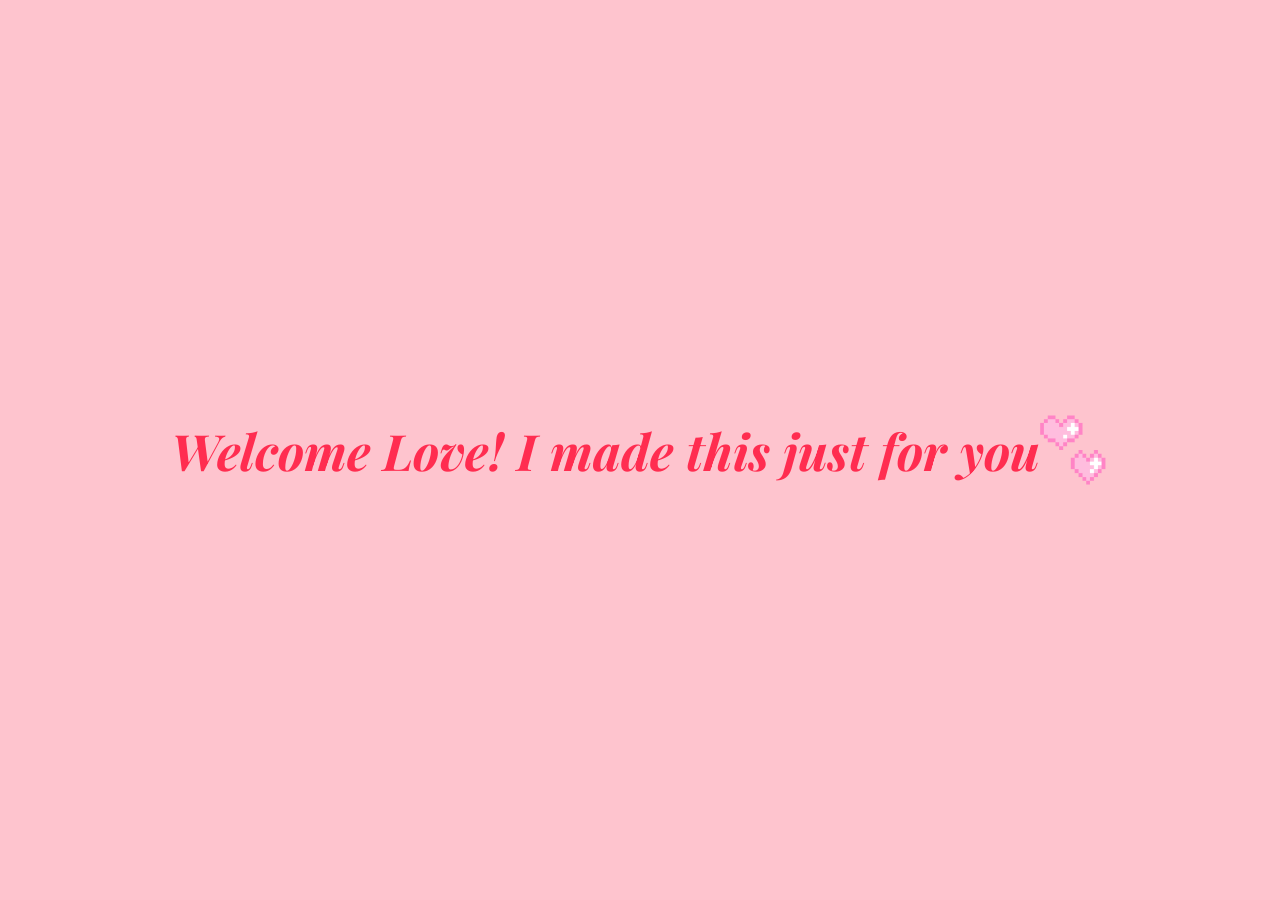
<file: Letter/index.html>
<!DOCTYPE html>
<html lang="en">
<head>
    <meta charset="UTF-8">
    <meta name="viewport" content="width=device-width, initial-scale=1.0">
    <link rel="stylesheet" href="first-page.css">
    <title>Document</title>
</head>
<body>
    <div id="welcomeScreen" class="loader-page">
        <div class="loader-content">
            <h1>Welcome Love! I made this just for you</h1>
            <img src="heart-sticker.gif">
        </div>
    </div>

    <section>
        <div id="mainContent" style="display: none;" class="home-container">
            <div class="home-page">
                <div class="gif">
                    <img src="sticker.gif">
                </div>
                <h1>Hi Lee!<br><span class="highlight">Also known as the person that I admire the most.</span></h1>
                <h2>I have a little surprise for you</h2>
                <div class="button">
                    <a href="content.html">Open Present</a>
                </div>
            </div>
        </div>
    </section>

    <script src="content.js"></script>
</body>
</html>
</file>
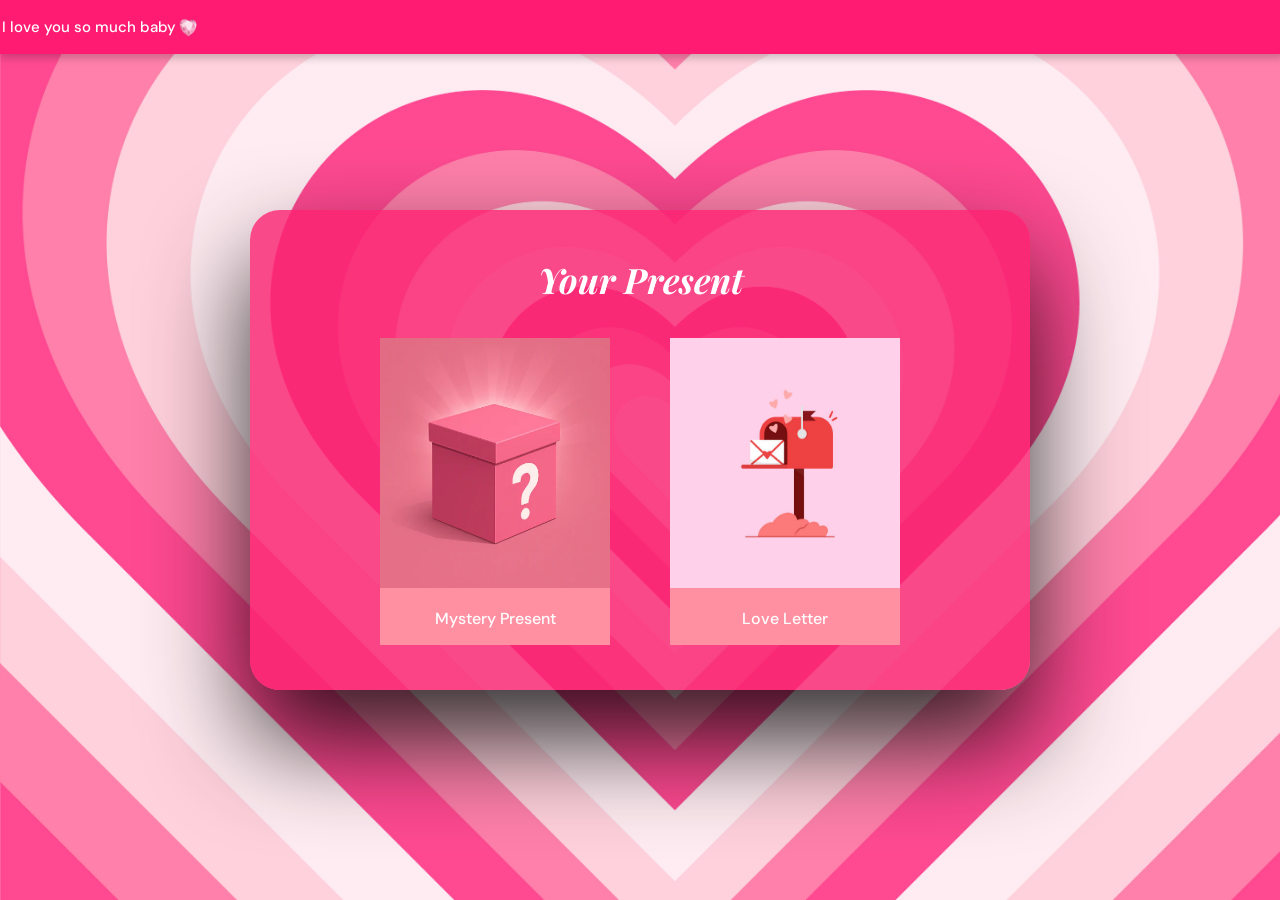
<file: Letter/content.html>
<!DOCTYPE html>
<html lang="en">
<head>
    <meta charset="UTF-8">
    <meta name="viewport" content="width=device-width, initial-scale=1.0">
    <link rel="stylesheet" href="content.css">
    <title>Document</title>
</head>
<body>
    <section>
        <div class="scrolling-text">
            <div class="scrolling-content">
                <p id="scroll-message">I love you so much baby</p>
                <img src="love.gif">
            </div>
        </div>
        <div class="container">
            <img class="background-image" src="pink.png">
            <h1>Your Present</h1>
            <div class="gift-page">
                <div class="flowers-page">
                    <a href="mystery.html"><img src="mystery.jpg"></a>
                    <p>Mystery Present</p>
                </div>

                <div class="letter-page">
                    <a href=""><img src="letter.jpg"></a>
                    <p>Love Letter</p>
                </div>
            </div>
        </div>
    </section>

    <script src="content.js"></script>
</body>
</html>
</file>
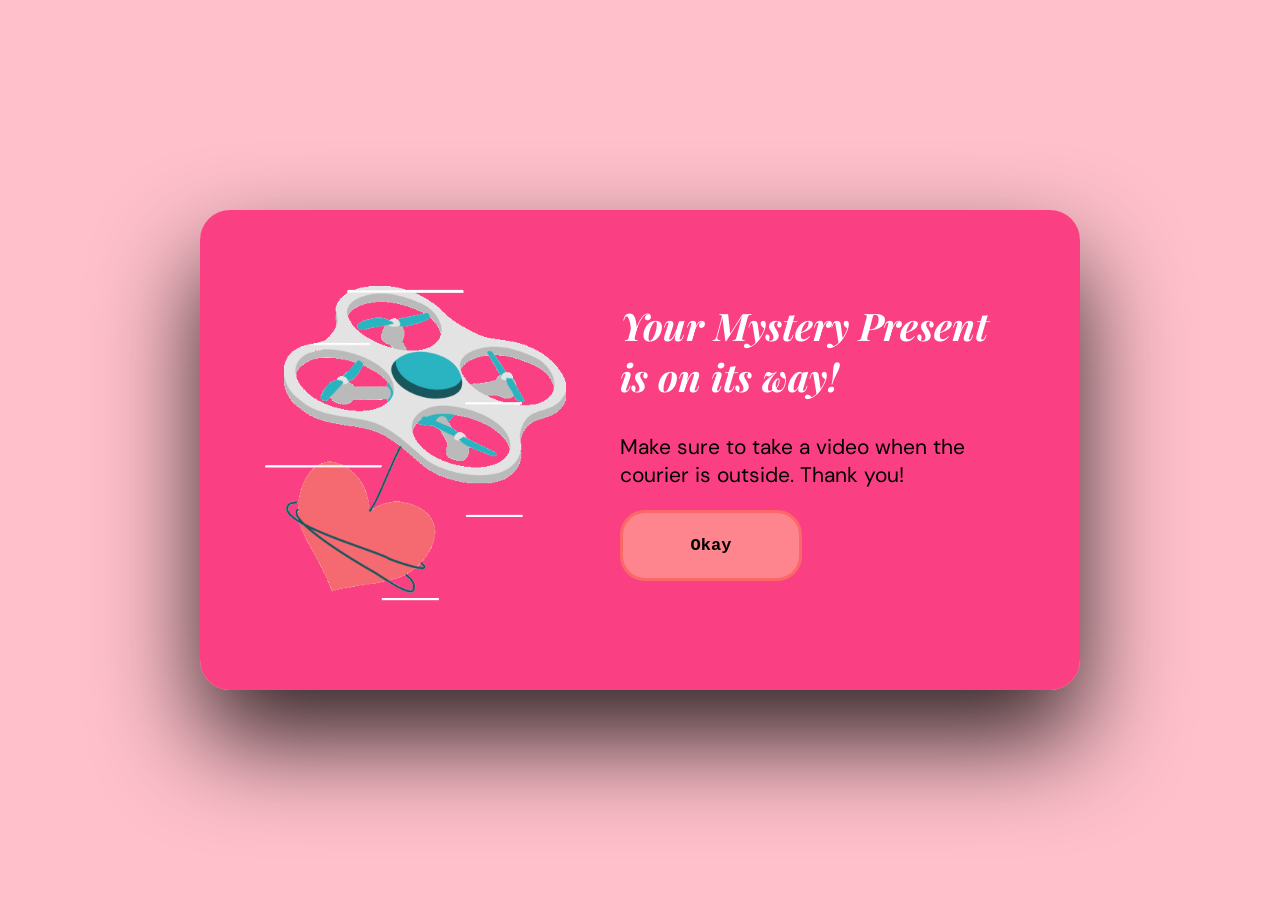
<file: Letter/mystery.html>
<!DOCTYPE html>
<html lang="en">
<head>
    <meta charset="UTF-8">
    <meta name="viewport" content="width=device-width, initial-scale=1.0">
    <link rel="stylesheet" href="mystery.css">
    <title>Document</title>
</head>
<body>
    <section>
        <div class="container">
            <img class="background-image" src="pink.png">
            <div class="mystery-content">
                <div class="deliver-gif">
                    <img src="deliver.gif">
                </div>

                <div class="text">
                    <h1>Your Mystery Present is on its way!</h1>
                    <p>Make sure to take a video when the courier is outside. Thank you!</p>
                    <div class="button">
                        <a href="content.html">Okay</a>
                    </div>
                </div>
            </div>
        </div>
    </section>
</body>
</html>
</file>
<file: Letter/first-page.css>
@import url('https://fonts.googleapis.com/css2?family=Anton&family=Arbutus&family=Bangers&family=Bungee&family=Cal+Sans&family=DM+Sans:ital,opsz,wght@0,9..40,100..1000;1,9..40,100..1000&family=Eater&family=Fontdiner+Swanky&family=Inter:ital,opsz,wght@0,14..32,100..900;1,14..32,100..900&family=Nosifer&family=Noto+Sans+Glagolitic&family=Noto+Serif:ital,wght@0,100..900;1,100..900&family=Oswald:wght@200..700&family=Pinyon+Script&family=Playfair+Display:ital,wght@0,400..900;1,400..900&family=Press+Start+2P&family=Roboto+Condensed:ital,wght@0,100..900;1,100..900&family=Roboto:ital,wght@0,100..900;1,100..900&family=Rubik+Doodle+Shadow&display=swap');
/*body{
    background-image: url(heart.jpg);
    background-repeat: no-repeat;
    background-size: cover;
}*/

body{
    background-color: rgb(254, 196, 206);
    padding: 0;
    margin: 0;
    display: flex;
    justify-content: center;
    text-align: center;
    align-items: center;
    height: 100vh;
}

#welcomeScreen{
    position: fixed;
    align-items: center; 
    z-index: 2;
}

.fade-out{
    animation: fadeOut 1.5s forwards;
}

@keyframes fadeOut{
    from {opacity: 1;}
    to {opacity: 0; visibility: hidden;}
}

.fade-in{
    animation: fadeIn 1.5s forwards;
}

@keyframes fadeIn{
    from {opacity: 0;}
    to {opacity: 1;}
}

.loader-content{
    display: flex;
    flex-direction: row;
    align-items: center;
}

.loader-content h1{
    font-family: "Playfair Display", serif;
    font-style: italic;
    font-size: 50px;
    color: rgb(255, 45, 80);
}

.loader-content img{
    height: 70px;
    width: auto;
}

.home-container{
    color: rgb(17, 1, 1);
}

.home-page h1{
    font-family: "Playfair Display", serif;
    font-style: italic;
    font-size: 40px;
}

.highlight{
    font-family: "Playfair Display", serif;
    font-style: italic;
    font-size: 25px;
    color: rgb(255, 67, 98);
    font-weight: 600;
}

.home-page h2{
    font-family: "Playfair Display", serif;
    font-size: 20px;
    font-weight: 800;
    font-style: italic;
}

.button{
    padding: 10px;
    overflow: hidden;
}

.button a{
    font-family: 'Courier New', Courier, monospace;
    font-weight: 900;
    padding: 23px;
    background-color: #ff9090d9;
    border-radius: 25px;
    font-size: 17px;
    color: rgb(0, 0, 0);
    border: 3px solid rgb(252, 104, 104);
    text-decoration: none;
    transition: transform 0.5s ease-out;
    display: inline-block;
}

.button a:hover{
    background-color: rgb(251, 89, 89);
    color: white;
    transform: scale(1.1);
    box-shadow: 0 0 3px 5px #ff9c9cd9; /* looks like a bigger border without shifting layout */
}

.gif img{
    width: auto;
    height: 200px;
}
</file>
<file: Letter/content.css>
@import url('https://fonts.googleapis.com/css2?family=Anton&family=Arbutus&family=Bangers&family=Bungee&family=Cal+Sans&family=DM+Sans:ital,opsz,wght@0,9..40,100..1000;1,9..40,100..1000&family=Eater&family=Fontdiner+Swanky&family=Inter:ital,opsz,wght@0,14..32,100..900;1,14..32,100..900&family=Nosifer&family=Noto+Sans+Glagolitic&family=Noto+Serif:ital,wght@0,100..900;1,100..900&family=Oswald:wght@200..700&family=Pinyon+Script&family=Playfair+Display:ital,wght@0,400..900;1,400..900&family=Press+Start+2P&family=Roboto+Condensed:ital,wght@0,100..900;1,100..900&family=Roboto:ital,wght@0,100..900;1,100..900&family=Rubik+Doodle+Shadow&family=Tangerine:wght@400;700&display=swap');

body{
    background-image: url(heart.jpg);
    background-repeat: no-repeat;
    background-size: cover;
    margin: 0;
    padding: 0;
}

.scrolling-text{
    display: flex;
    background-color: rgb(255, 27, 114);
    position: fixed;
    width: 100%;
    padding: 2px;
    box-shadow: 0 4px 8px rgba(0,0,0,0.2);
    overflow: hidden;
    top: 0;
    left: 0;
}

.scrolling-content{
    display: inline-flex;
    align-items: center;
    animation: scrollText 12s linear infinite;
    position: relative;
}

.scrolling-text p{
    font-size: 15px;
    font-family: "DM Sans", sans-serif;
    font-weight: 500;
    color: white;
}


.scrolling-text img{
    height: 25px;
    width: auto;
}

@keyframes scrollText{ 
    0% {
        transform: translateX(100vw);
    }
    100%{
        transform: translateX(-100%);
    }
}

.container{
    display: flex;
    justify-content: center;
    align-items: center;
    text-align: center;
    height: 100vh;
    flex-direction: column;
}

.container h1{
    font-family: "Playfair Display", serif;
    font-style: italic;
    color: rgb(255, 255, 255);
    font-weight: bold;
    font-size: 35px;
    margin: 0;
    padding-bottom: 35px;
}

.background-image{
    box-shadow: 0 50px 100px rgb(0, 0, 0);
    width: 780px;
    height: 480px;
    display: flex;
    justify-content: center;
    align-items: center;
    opacity: 0.8;
    border-radius: 30px;    
    position: absolute;
    z-index: -1;
}

.gift-page{
    display: flex;
    flex-direction: row;
    gap: 60px;
    width: 650px;
    justify-content: center;
    align-items: center;
    z-index: 1;
    text-align: center;
}

.gift-page p{
    font-family: "DM Sans", sans-serif;
    font-weight: 500;
    color: white;
}


.flowers-page{
    background-color: rgb(255, 144, 162);
    transition: transform 0.3s ease-out;
}

.flowers-page:hover{
    transform: scale(1.1);
    box-shadow: 0 0 20px rgba(255, 255, 255, 0.6);
    transform: translateY(-8px); /* slight lift for realism */
}

.letter-page{
    background-color: rgb(255, 144, 162);
    transition: transform 0.3s ease-out;
}

.letter-page:hover{
    transform: scale(1.1);
    box-shadow: 0 0 20px rgba(255, 255, 255, 0.6);
    transform: translateY(-8px); /* slight lift for realism */
}

.flowers-page img{
    height: 250px;
    width: 230px;
    object-fit: fill;
}

.letter-page img{
    height: 250px;
    width: 230px;
    object-fit: fill;
}
</file>
<file: Letter/mystery.css>
@import url('https://fonts.googleapis.com/css2?family=Anton&family=Arbutus&family=Bangers&family=Bungee&family=Cal+Sans&family=DM+Sans:ital,opsz,wght@0,9..40,100..1000;1,9..40,100..1000&family=Eater&family=Fontdiner+Swanky&family=Inter:ital,opsz,wght@0,14..32,100..900;1,14..32,100..900&family=Nosifer&family=Noto+Sans+Glagolitic&family=Noto+Serif:ital,wght@0,100..900;1,100..900&family=Oswald:wght@200..700&family=Pinyon+Script&family=Playfair+Display:ital,wght@0,400..900;1,400..900&family=Press+Start+2P&family=Roboto+Condensed:ital,wght@0,100..900;1,100..900&family=Roboto:ital,wght@0,100..900;1,100..900&family=Rubik+Doodle+Shadow&family=Tangerine:wght@400;700&display=swap');


body{
    background-color: pink;
    margin: 0;
    padding: 0;
}

.container{
    display: flex;
    justify-content: center;
    align-items: center;
    height: 100vh;
}

.background-image{
    box-shadow: 0 50px 100px rgb(0, 0, 0);
    width: 880px;
    height: 480px;
    display: flex;
    opacity: 0.8;
    border-radius: 30px;    
    position: absolute;
    z-index: -1;
}

.mystery-content{
    display: flex;
    flex-direction: row;
    width: 650px;
    z-index: 1;
    gap: 30px;
    justify-content: center;
}

.deliver-gif img{
    height: 360px;
    width: 330px;
}


.text h1{
    font-family: "Playfair Display", serif;
    font-style: italic;
    color: rgb(255, 255, 255);
    font-size: 38px;
    width: 400px;
}

.text p{
    font-family: "DM Sans", sans-serif;
    font-size: 21px;
}

.text a{
    font-family: 'Courier New', Courier, monospace;
    font-weight: 900;
    padding: 23px;
    background-color: #ff9090d9;
    border-radius: 25px;
    font-size: 17px;
    color: rgb(0, 0, 0);
    border: 3px solid rgb(252, 104, 104);
    text-decoration: none;
    transition: transform 0.5s ease-out;
    display: inline-block;
    width: 130px;
    text-align: center;
}

.text a:hover{
    background-color: rgb(251, 89, 89);
    color: white;
    transform: scale(1.05);
    box-shadow: 0 0 3px 5px #ff9c9cd9; /* looks like a bigger border without shifting layout */
}
</file>
